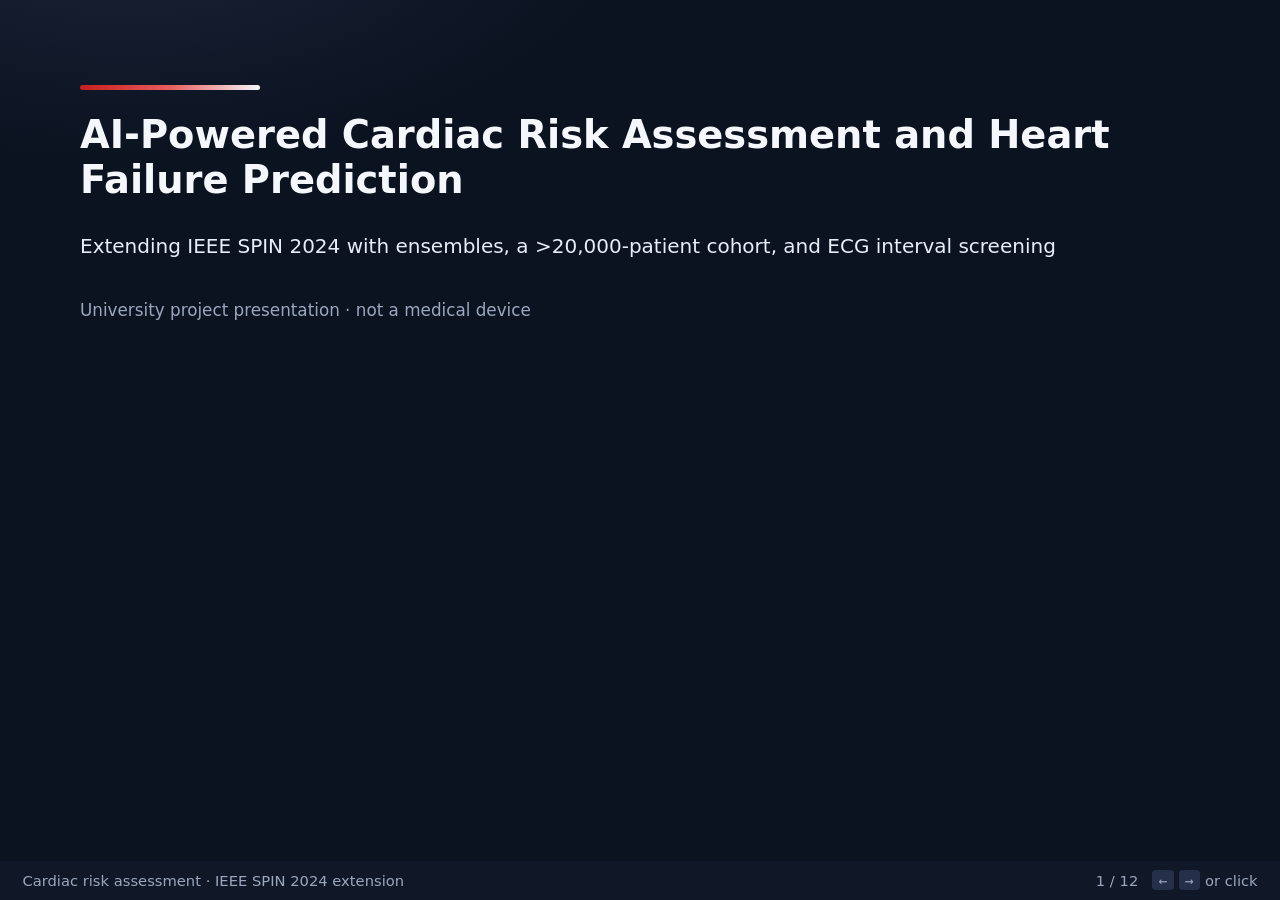
<file: docs/presentation.html>
<!DOCTYPE html>
<html lang="en">
<head>
  <meta charset="UTF-8" />
  <meta name="viewport" content="width=device-width, initial-scale=1" />
  <title>Cardiac Risk Assessment — Presentation</title>
  <style>
    :root {
      --bg: #0b1220;
      --panel: #121a2b;
      --accent: #c81e1e;
      --text: #f4f7fb;
      --muted: #9aa7bd;
    }
    * { box-sizing: border-box; }
    html, body { margin: 0; height: 100%; background: var(--bg); color: var(--text); font-family: "Segoe UI", system-ui, sans-serif; }
    .deck { height: 100%; }
    .slide {
      display: none;
      height: 100%;
      padding: 4.5rem 5rem 4rem;
      background: radial-gradient(1000px 500px at 10% -10%, #1b2438 0%, #0b1220 50%);
    }
    .slide.active { display: flex; flex-direction: column; }
    h1 { font-size: 2.4rem; margin: 0 0 0.6rem; }
    h2 { font-size: 2rem; color: #fff; border-left: 6px solid var(--accent); padding-left: 0.8rem; }
    p, li { font-size: 1.25rem; line-height: 1.45; color: #e8eef7; }
    .muted { color: var(--muted); font-size: 1.05rem; }
    .bar { height: 5px; width: 180px; background: linear-gradient(90deg, #c81e1e, #e85d5d, #f4f7fb); border-radius: 999px; margin: 0.8rem 0 1.4rem; }
    table { border-collapse: collapse; width: min(100%, 980px); }
    th, td { border: 1px solid #2a3a58; padding: 0.45rem 0.7rem; text-align: left; }
    th { background: #1a2740; }
    .footer {
      position: fixed; bottom: 0; left: 0; right: 0;
      display: flex; justify-content: space-between; align-items: center;
      padding: 0.7rem 1.4rem; background: #101827; color: var(--muted); font-size: 0.92rem;
    }
    .warn { color: #e85d5d; font-weight: 700; }
    kbd { background: #243049; padding: 0.1rem 0.4rem; border-radius: 4px; }
  </style>
</head>
<body>
  <div class="deck" id="deck">
    <section class="slide active">
      <div class="bar"></div>
      <h1>AI-Powered Cardiac Risk Assessment and Heart Failure Prediction</h1>
      <p>Extending IEEE SPIN 2024 with ensembles, a &gt;20,000-patient cohort, and ECG interval screening</p>
      <p class="muted">University project presentation · not a medical device</p>
    </section>
    <section class="slide">
      <h2>Problem</h2>
      <ul>
        <li>Cardiovascular disease: ~17.9 million deaths / year (WHO)</li>
        <li>Heart-failure follow-up mortality is hard to triage from routine labs</li>
        <li>Need an explainable research classifier — not a replacement for clinicians</li>
      </ul>
    </section>
    <section class="slide">
      <h2>Base paper — IEEE SPIN 2024</h2>
      <p>Sandilya, Pal, Dahiya, Dana — prognostic modeling as classification</p>
      <ul>
        <li>UCI Heart Failure Clinical Records: <b>299</b> patients, <b>12</b> attributes + DEATH_EVENT</li>
        <li>NB, KNN, DT, SVM, LR, RF, XGBoost · StandardScaler · 80/20 · GridSearch</li>
        <li>Best: <b>Random Forest 88.33%</b> test accuracy</li>
        <li>Top features: time, ejection fraction, serum creatinine, age</li>
      </ul>
    </section>
    <section class="slide">
      <h2>Our contributions</h2>
      <table>
        <tr><th>SPIN 2024</th><th>This project</th></tr>
        <tr><td>299 records</td><td>&gt; 20,000 synthetic multi-modal records</td></tr>
        <tr><td>12 clinical features</td><td>+ ECG intervals and flags</td></tr>
        <tr><td>7 classifiers</td><td>+ Stacking (LR meta; XGB + RF + SVM)</td></tr>
        <tr><td>Accuracy GridSearch</td><td>Accuracy, F1, MCC, ROC-AUC</td></tr>
        <tr><td>Streamlit UI</td><td>Medical UI + secure /admin portal</td></tr>
      </table>
    </section>
    <section class="slide">
      <h2>Dataset</h2>
      <p><b>Core 12:</b> age, anaemia, CPK, diabetes, EF, high BP, platelets, creatinine, sodium, sex, smoking, follow-up time</p>
      <p><b>ECG:</b> PR, QRS, QT, QTc, ST, RR, P-wave, T amplitude, heart rate</p>
      <p><b>Flags:</b> prolonged QRS / QTc, ST shift, brady/tachycardia</p>
      <p class="muted">Labels emphasize low EF, high creatinine, short time, older age (literature ranking).</p>
    </section>
    <section class="slide">
      <h2>Pipeline</h2>
      <p>Ingest / synthesize → validate → impute → StandardScaler → SMOTE (train) → classifiers + stacking → GridSearchCV → IEEE metrics + XGBoost importance → Streamlit inference</p>
    </section>
    <section class="slide">
      <h2>Metrics we report</h2>
      <p>Accuracy · Precision · Recall · F1 · MCC · PR-AUC · ROC-AUC</p>
      <p class="muted">MCC and PR-AUC matter because death events are the minority class.</p>
    </section>
    <section class="slide">
      <h2>Software</h2>
      <ul>
        <li>OOP: DatasetHandler, DataPreprocessor, AdvancedHeartModels, HyperparameterTuner, AdminAuthManager</li>
        <li>Notebook: main_notebook.ipynb (Colab / Jupyter)</li>
        <li>UI: clinician form, ECG visualizer, risk %</li>
        <li>Admin: PBKDF2 login, upload, retrain, logs, metrics</li>
      </ul>
    </section>
    <section class="slide">
      <h2>Live demo</h2>
      <ol>
        <li>High-risk patient: low EF, high creatinine, short follow-up</li>
        <li>ECG trace + flags (teaching waveform)</li>
        <li>Admin metrics and feature-importance ranking</li>
      </ol>
    </section>
    <section class="slide">
      <h2>Limitations</h2>
      <ul>
        <li>20k rows are synthetic — not a clinical trial</li>
        <li>ECG plot is reconstructed from intervals, not a recorded 12-lead</li>
        <li>Prototype ≠ certified medical device</li>
        <li class="warn">Bone fractures supported: 0 — this is not an X-ray system (206 adult bones exist anatomically, none are inputs here)</li>
      </ul>
    </section>
    <section class="slide">
      <h2>References</h2>
      <ol>
        <li>Sandilya et al., SPIN 2024, doi:10.1109/SPIN60856.2024.10512260</li>
        <li>Chicco &amp; Jurman, BMC Med. Inform. Decis. Mak., 2020</li>
        <li>Ahmad et al., PLOS ONE, 2017 (UCI HF records)</li>
        <li>Chen &amp; Guestrin, XGBoost, KDD 2016</li>
        <li>WHO, Cardiovascular diseases, 2021</li>
      </ol>
    </section>
    <section class="slide">
      <div class="bar"></div>
      <h1>Thank you</h1>
      <p>Questions?</p>
      <p class="muted">Open docs/presentation.html · streamlit run app.py · docs/08_BONE_FRACTURE_SCOPE.md</p>
    </section>
  </div>
  <div class="footer">
    <span>Cardiac risk assessment · IEEE SPIN 2024 extension</span>
    <span><span id="pos">1</span> / <span id="n">1</span> &nbsp; <kbd>←</kbd> <kbd>→</kbd> or click</span>
  </div>
  <script>
    const slides = [...document.querySelectorAll(".slide")];
    let i = 0;
    const pos = document.getElementById("pos");
    document.getElementById("n").textContent = slides.length;
    function show(k) {
      i = (k + slides.length) % slides.length;
      slides.forEach((s, idx) => s.classList.toggle("active", idx === i));
      pos.textContent = i + 1;
    }
    document.addEventListener("keydown", (e) => {
      if (e.key === "ArrowRight" || e.key === " ") show(i + 1);
      if (e.key === "ArrowLeft") show(i - 1);
    });
    document.body.addEventListener("click", (e) => {
      if (e.clientX > innerWidth / 2) show(i + 1); else show(i - 1);
    });
  </script>
</body>
</html>
</file>
